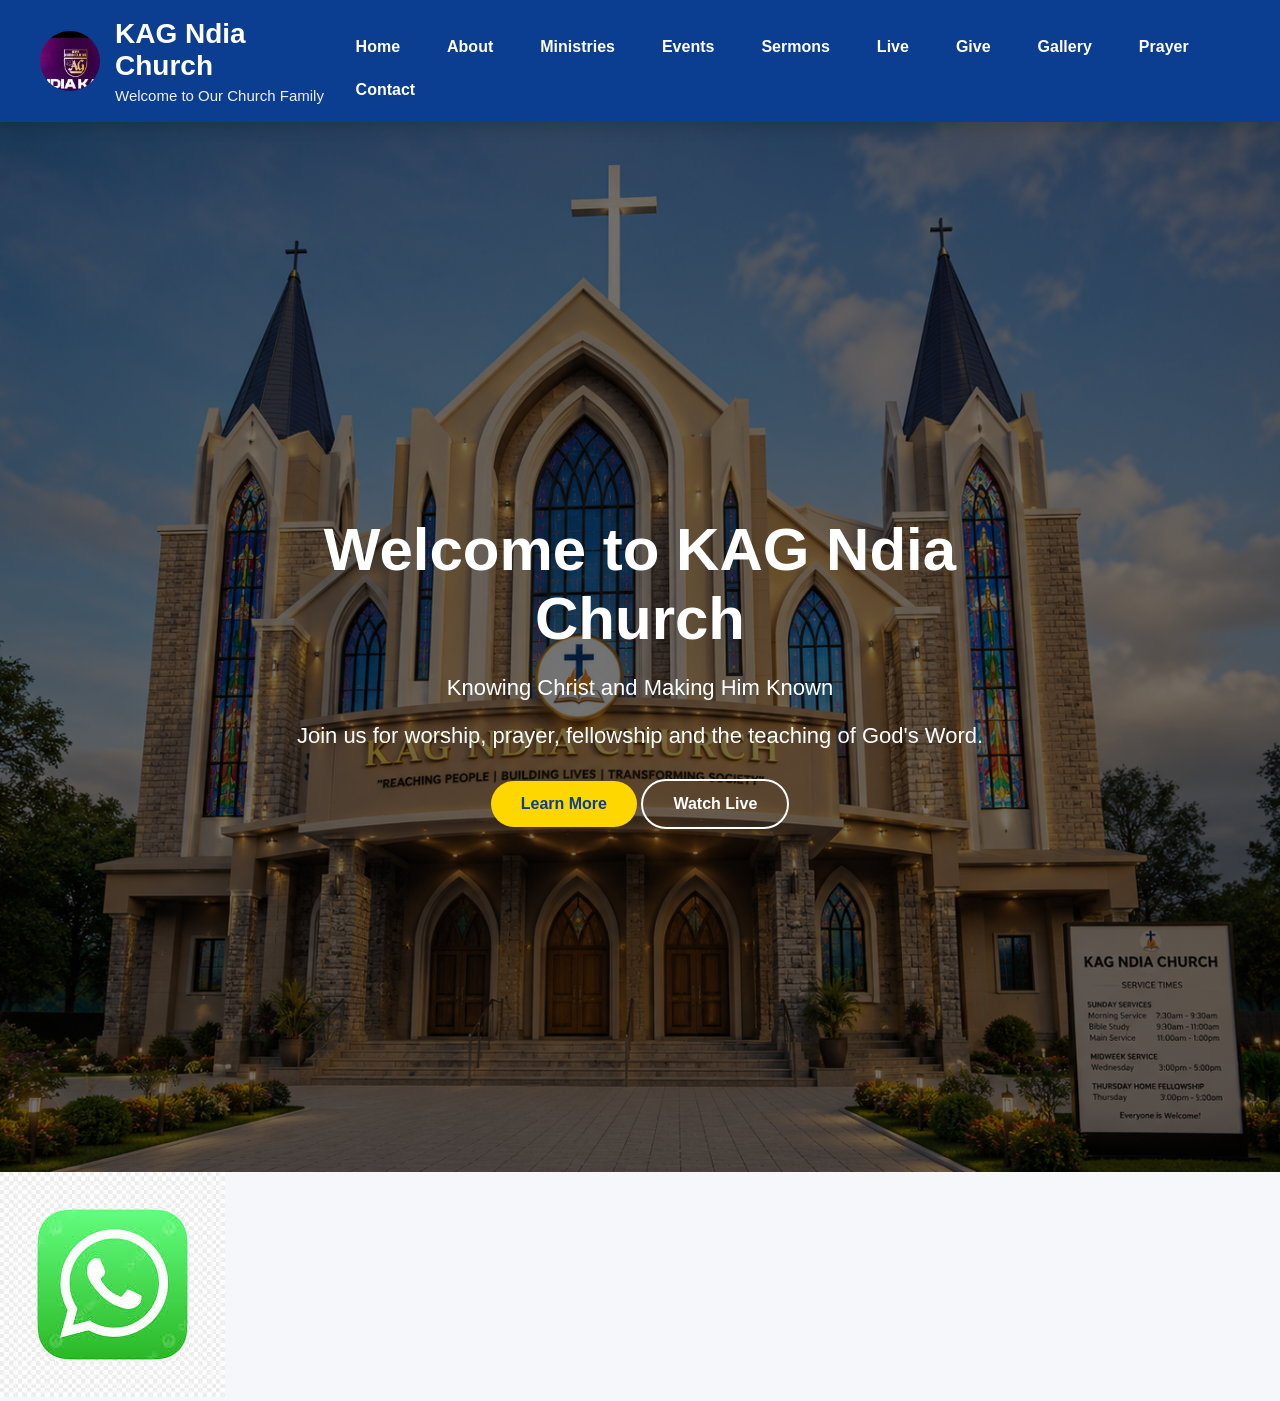
<file: index.html>
<!DOCTYPE html>
<html lang="en">

<head>
    <meta charset="UTF-8">
    <meta name="viewport" content="width=device-width, initial-scale=1.0">
    <title>KAG Ndia Church</title>

    <link rel="stylesheet" href="style.css">
</head>

<body>

<header>
    <div class="logo">
        <img src="logo.png" alt="KAG Ndia Church Logo">
        <div>
            <h1>KAG Ndia Church</h1>
            <p>Welcome to Our Church Family</p>
        </div>
    </div>
<button class="menu-toggle" onclick="toggleMenu()">☰</button>
  <nav id="navbar">
    <a href="index.html">Home</a>
    <a href="about.html">About</a>
    <a href="ministries.html">Ministries</a>
    <a href="events.html">Events</a>
    <a href="sermons.html">Sermons</a>
    <a href="live.html">Live</a>
    <a href="give.html">Give</a>
    <a href="gallery.html">Gallery</a>
    <a href="prayer.html">Prayer</a>
    <a href="contact.html">Contact</a>
</nav> 
</header>
    
    <section class="hero">
    <div class="hero-content">
        <h1>Welcome to KAG Ndia Church</h1>

        <p>
            Knowing Christ and Making Him Known
        </p>

        <p>
            Join us for worship, prayer, fellowship and the teaching of God's Word.
        </p>

        <div class="hero-buttons">
            <a href="about.html" class="btn">Learn More</a>

            <a href="live.html" class="btn btn-outline">Watch Live</a>
        </div><script src="script.js"></script>

    </div>
</section>
<a href="https://wa.me/254702763221" class="whatsapp-float" target="_blank">
    <img src="whatsapp.png" alt="WhatsApp">
</a>
</body>
<html>
</file>
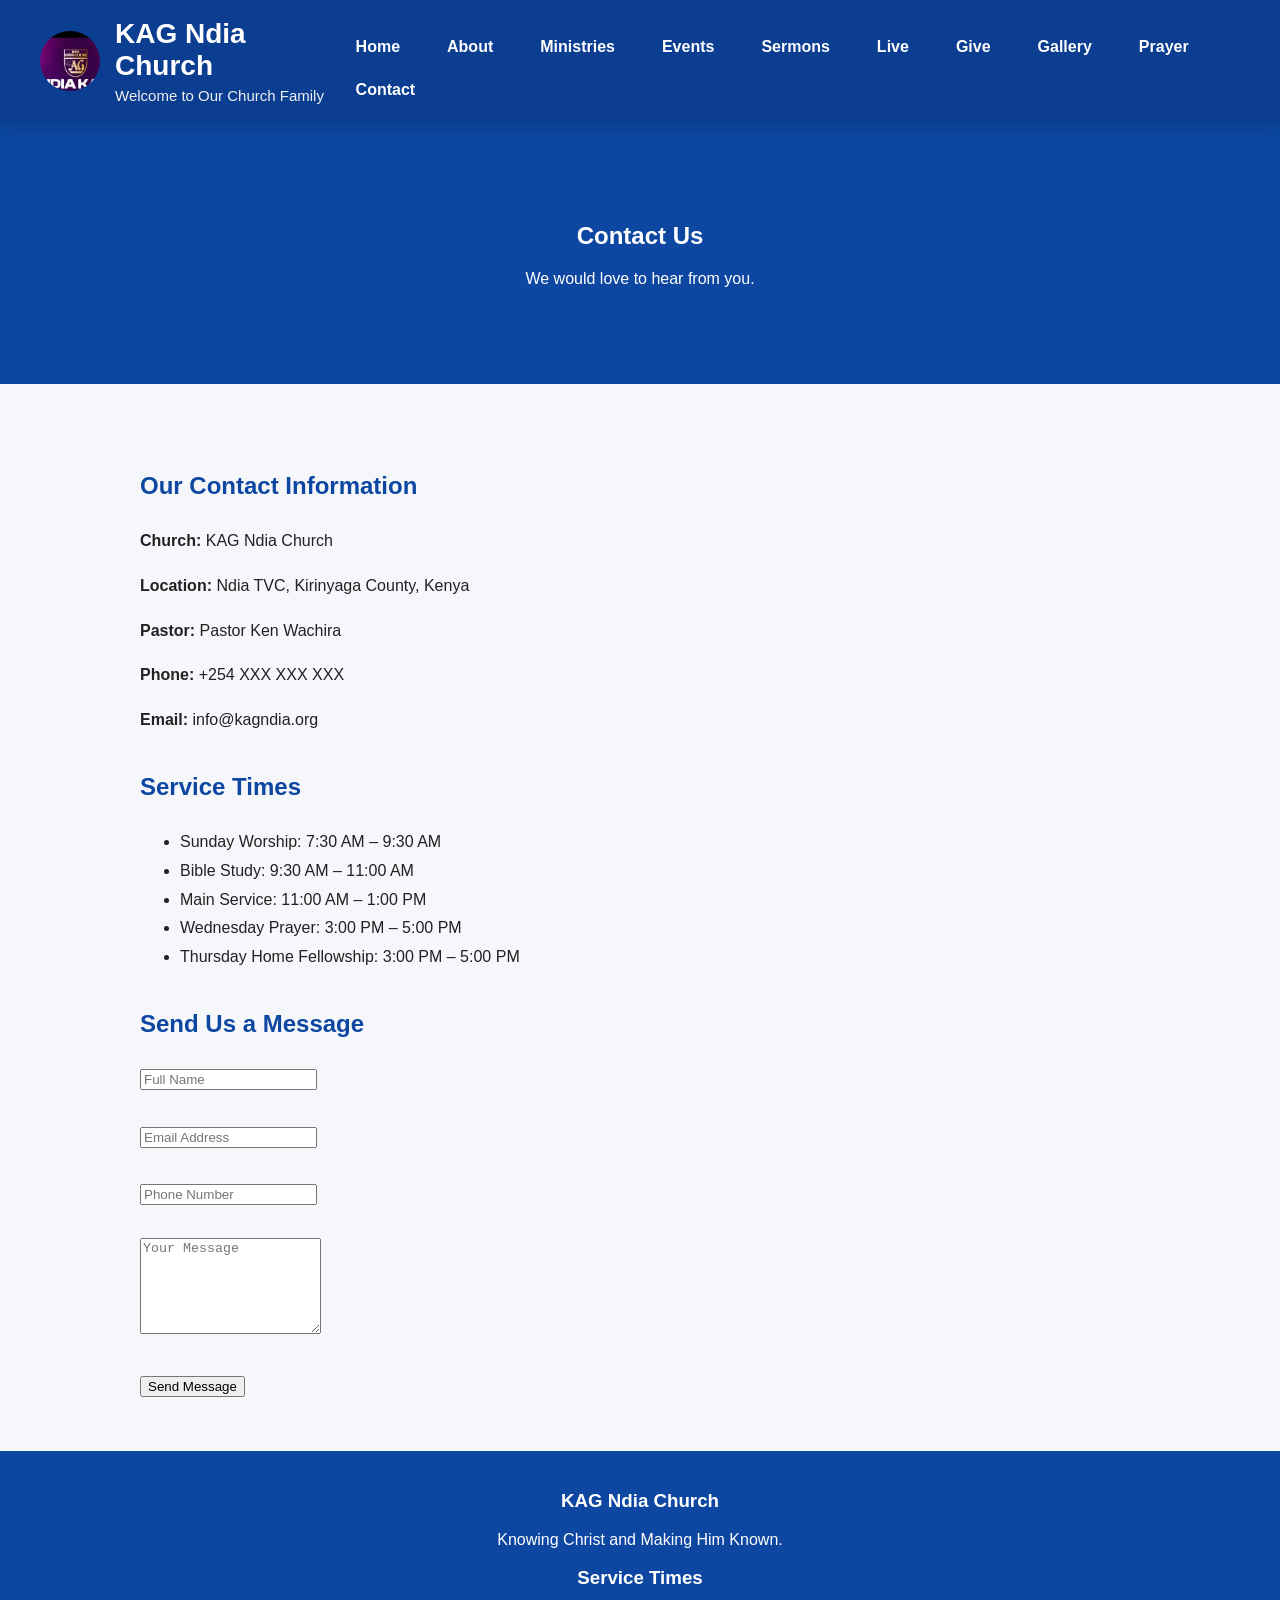
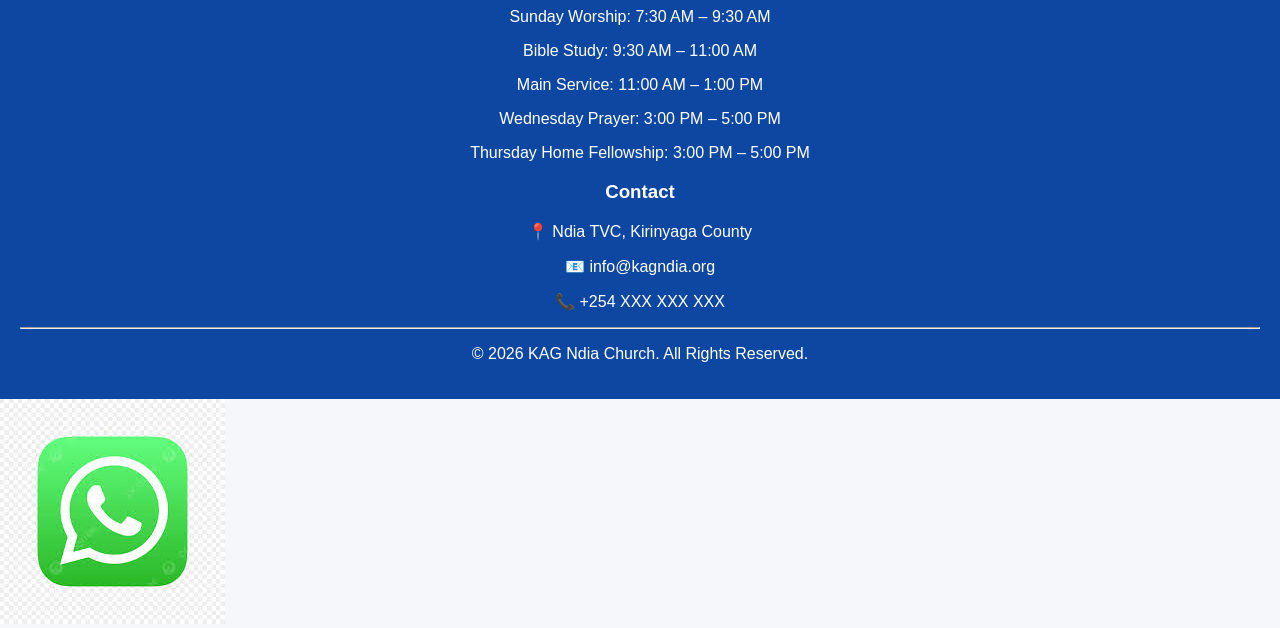
<file: contact.html>
<!DOCTYPE html>
<html lang="en">
<head>
    <meta charset="UTF-8">
    <meta name="viewport" content="width=device-width, initial-scale=1.0">
    <title>Contact Us - KAG Ndia Church</title>
    <link rel="stylesheet" href="style.css">
</head>
<body>

<header>
    <div class="logo">
        <img src="logo.png" alt="KAG Ndia Church Logo">
        <div>
            <h1>KAG Ndia Church</h1>
            <p>Welcome to Our Church Family</p>
        </div>
    </div>
<button class="menu-toggle" onclick="toggleMenu()">☰</button>
    <nav id="navbar">
        <a href="index.html">Home</a>
        <a href="about.html">About</a>
        <a href="ministries.html">Ministries</a>
        <a href="events.html">Events</a>
        <a href="sermons.html">Sermons</a>
        <a href="live.html">Live</a>
        <a href="give.html">Give</a>
        <a href="gallery.html">Gallery</a>
        <a href="prayer.html">Prayer</a>
        <a href="contact.html">Contact</a>
    </nav>
</header>

<section class="page-banner">
    <h2>Contact Us</h2>
    <p>We would love to hear from you.</p>
</section>

<section class="content">

    <h2>Our Contact Information</h2>

    <p><strong>Church:</strong> KAG Ndia Church</p>
    <p><strong>Location:</strong> Ndia TVC, Kirinyaga County, Kenya</p>
    <p><strong>Pastor:</strong> Pastor Ken Wachira</p>

    <p><strong>Phone:</strong> +254 XXX XXX XXX</p>

    <p><strong>Email:</strong> info@kagndia.org</p>

    <h2>Service Times</h2>

    <ul>
        <li>Sunday Worship: 7:30 AM – 9:30 AM</li>
        <li>Bible Study: 9:30 AM – 11:00 AM</li>
        <li>Main Service: 11:00 AM – 1:00 PM</li>
        <li>Wednesday Prayer: 3:00 PM – 5:00 PM</li>
        <li>Thursday Home Fellowship: 3:00 PM – 5:00 PM</li>
    </ul>

    <h2>Send Us a Message</h2>

    <form>
        <input type="text" placeholder="Full Name" required><br><br>

        <input type="email" placeholder="Email Address" required><br><br>

        <input type="tel" placeholder="Phone Number"><br><br>

        <textarea rows="6" placeholder="Your Message" required></textarea><br><br>

        <button type="submit">Send Message</button>
    </form>

</section>
<footer>
    <div class="footer-container">

        <div class="footer-section">
            <h3>KAG Ndia Church</h3>
            <p>Knowing Christ and Making Him Known.</p>
        </div>

        <div class="footer-section">
            <h3>Service Times</h3>
            <p>Sunday Worship: 7:30 AM – 9:30 AM</p>
            <p>Bible Study: 9:30 AM – 11:00 AM</p>
            <p>Main Service: 11:00 AM – 1:00 PM</p>
            <p>Wednesday Prayer: 3:00 PM – 5:00 PM</p>
            <p>Thursday Home Fellowship: 3:00 PM – 5:00 PM</p>
        </div>

        <div class="footer-section">
            <h3>Contact</h3>
            <p>📍 Ndia TVC, Kirinyaga County</p>
            <p>📧 info@kagndia.org</p>
            <p>📞 +254 XXX XXX XXX</p>
        </div>

    </div>

    <hr>

    <p class="copyright">
        © 2026 KAG Ndia Church. All Rights Reserved.
    </p>
</footer>
<script src="script.js"></script>

</body>
<a href="https://wa.me/254702763221" class="whatsapp-float" target="_blank">
    <img src="whatsapp.png" alt="WhatsApp">
</a>
</html>
</file>
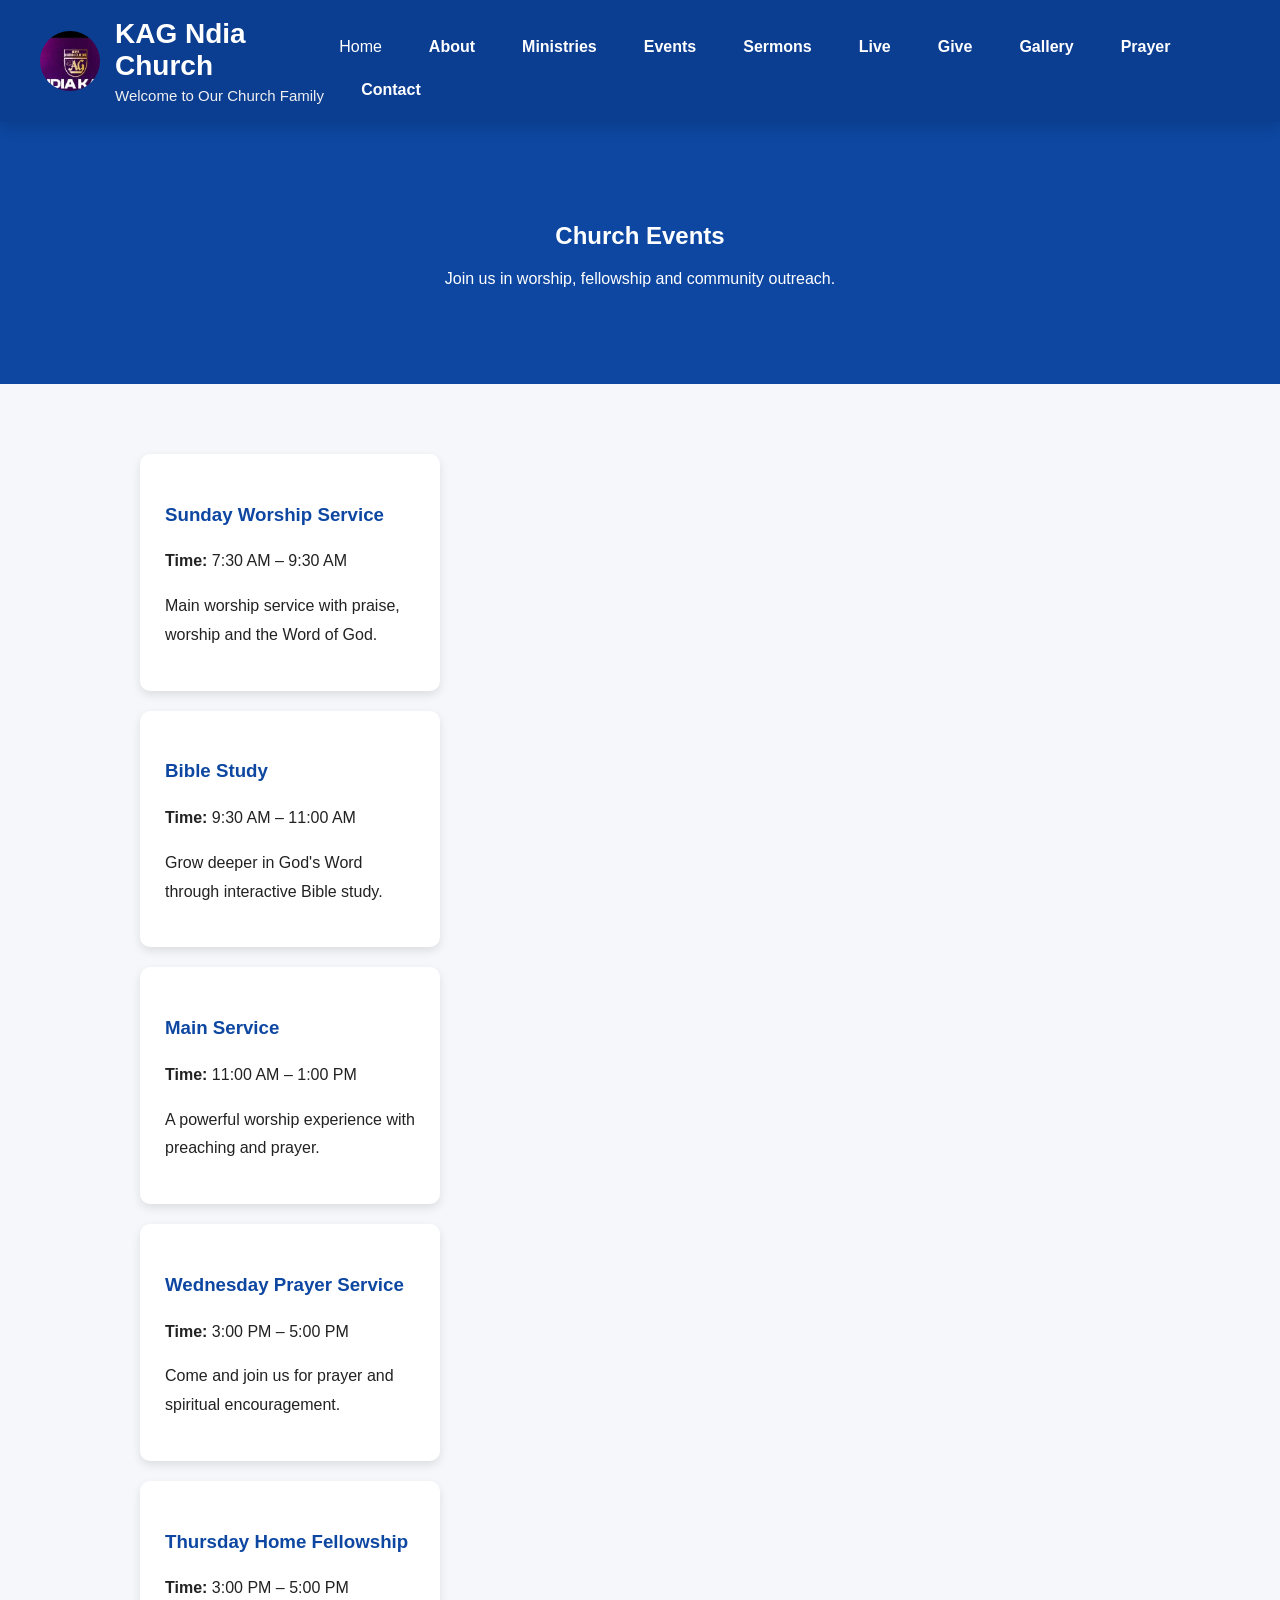
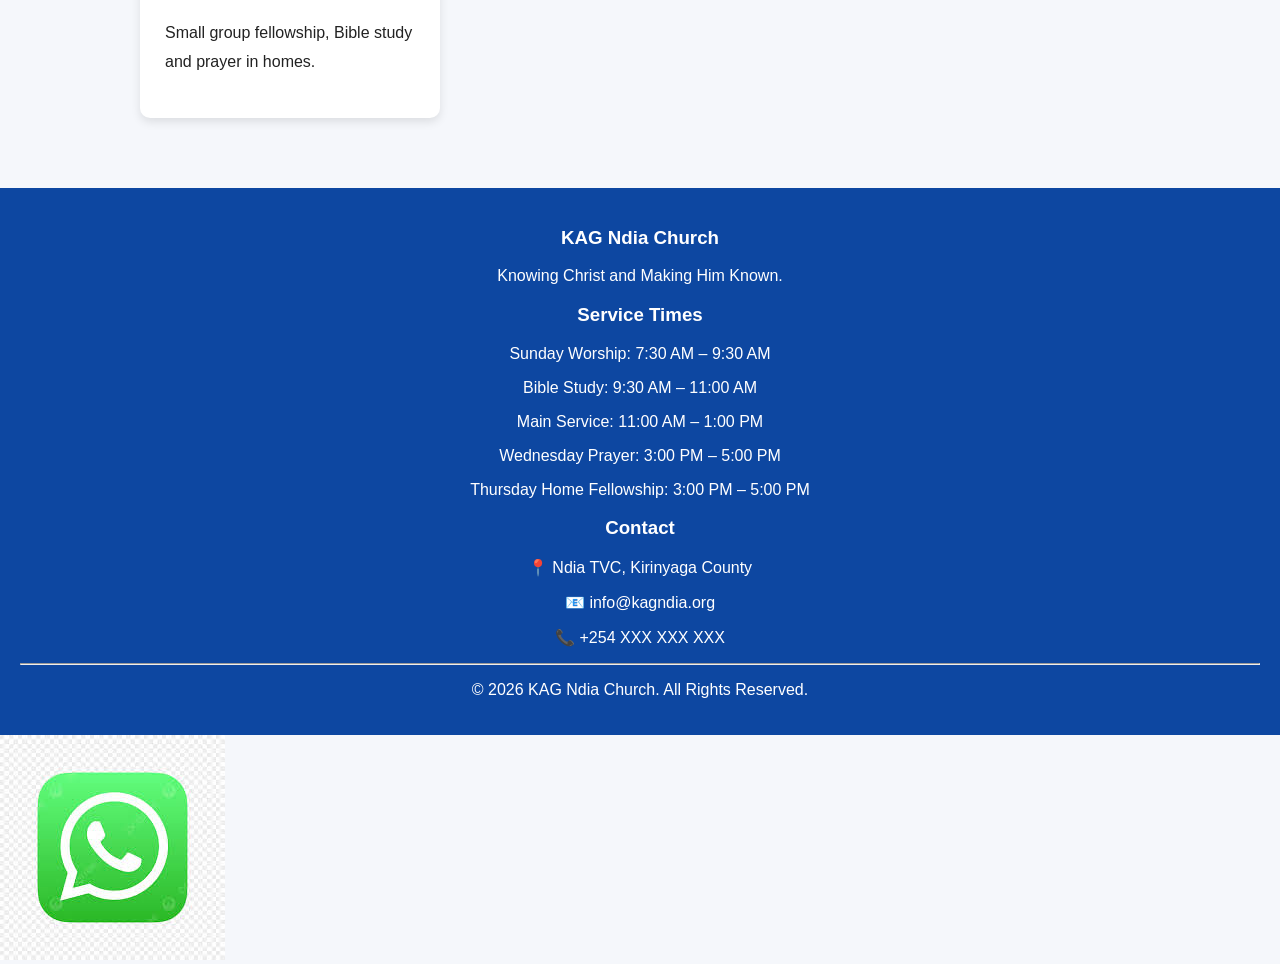
<file: events.html>
<!DOCTYPE html>
<html lang="en">
<head>
    <meta charset="UTF-8">
    <meta name="viewport" content="width=device-width, initial-scale=1.0">
    <title>Events - KAG Ndia Church</title>
    <link rel="stylesheet" href="style.css">
</head>
<body>

<header>
    <div class="logo">
        <img src="logo.png" alt="KAG Ndia Church Logo">
        <div>
            <h1>KAG Ndia Church</h1>
            <p>Welcome to Our Church Family</p>
        </div>
    </div>
<button class="menu-toggle" onclick="toggleMenu()">☰</button>
    <nav id="navbar"
        <a href="index.html">Home</a>
        <a href="about.html">About</a>
        <a href="ministries.html">Ministries</a>
        <a href="events.html">Events</a>
        <a href="sermons.html">Sermons</a>
        <a href="live.html">Live</a>
        <a href="give.html">Give</a>
        <a href="gallery.html">Gallery</a>
        <a href="prayer.html">Prayer</a>
        <a href="contact.html">Contact</a>
    </nav>
</header>

<section class="page-banner">
    <h2>Church Events</h2>
    <p>Join us in worship, fellowship and community outreach.</p>
</section>

<section class="content">

    <div class="card">
        <h3>Sunday Worship Service</h3>
        <p><strong>Time:</strong> 7:30 AM – 9:30 AM</p>
        <p>Main worship service with praise, worship and the Word of God.</p>
    </div>

    <div class="card">
        <h3>Bible Study</h3>
        <p><strong>Time:</strong> 9:30 AM – 11:00 AM</p>
        <p>Grow deeper in God's Word through interactive Bible study.</p>
    </div>

    <div class="card">
        <h3>Main Service</h3>
        <p><strong>Time:</strong> 11:00 AM – 1:00 PM</p>
        <p>A powerful worship experience with preaching and prayer.</p>
    </div>

    <div class="card">
        <h3>Wednesday Prayer Service</h3>
        <p><strong>Time:</strong> 3:00 PM – 5:00 PM</p>
        <p>Come and join us for prayer and spiritual encouragement.</p>
    </div>

    <div class="card">
        <h3>Thursday Home Fellowship</h3>
        <p><strong>Time:</strong> 3:00 PM – 5:00 PM</p>
        <p>Small group fellowship, Bible study and prayer in homes.</p>
    </div>

</section>
<footer>
    <div class="footer-container">

        <div class="footer-section">
            <h3>KAG Ndia Church</h3>
            <p>Knowing Christ and Making Him Known.</p>
        </div>

        <div class="footer-section">
            <h3>Service Times</h3>
            <p>Sunday Worship: 7:30 AM – 9:30 AM</p>
            <p>Bible Study: 9:30 AM – 11:00 AM</p>
            <p>Main Service: 11:00 AM – 1:00 PM</p>
            <p>Wednesday Prayer: 3:00 PM – 5:00 PM</p>
            <p>Thursday Home Fellowship: 3:00 PM – 5:00 PM</p>
        </div>

        <div class="footer-section">
            <h3>Contact</h3>
            <p>📍 Ndia TVC, Kirinyaga County</p>
            <p>📧 info@kagndia.org</p>
            <p>📞 +254 XXX XXX XXX</p>
        </div>

    </div>

    <hr>

    <p class="copyright">
        © 2026 KAG Ndia Church. All Rights Reserved.
    </p>
</footer>
<script src="script.js"></script>

</body>
<a href="https://wa.me/2547o2763221" class="whatsapp-float" target="_blank">
    <img src="whatsapp.png" alt="WhatsApp">
</a>

</html>
</file>
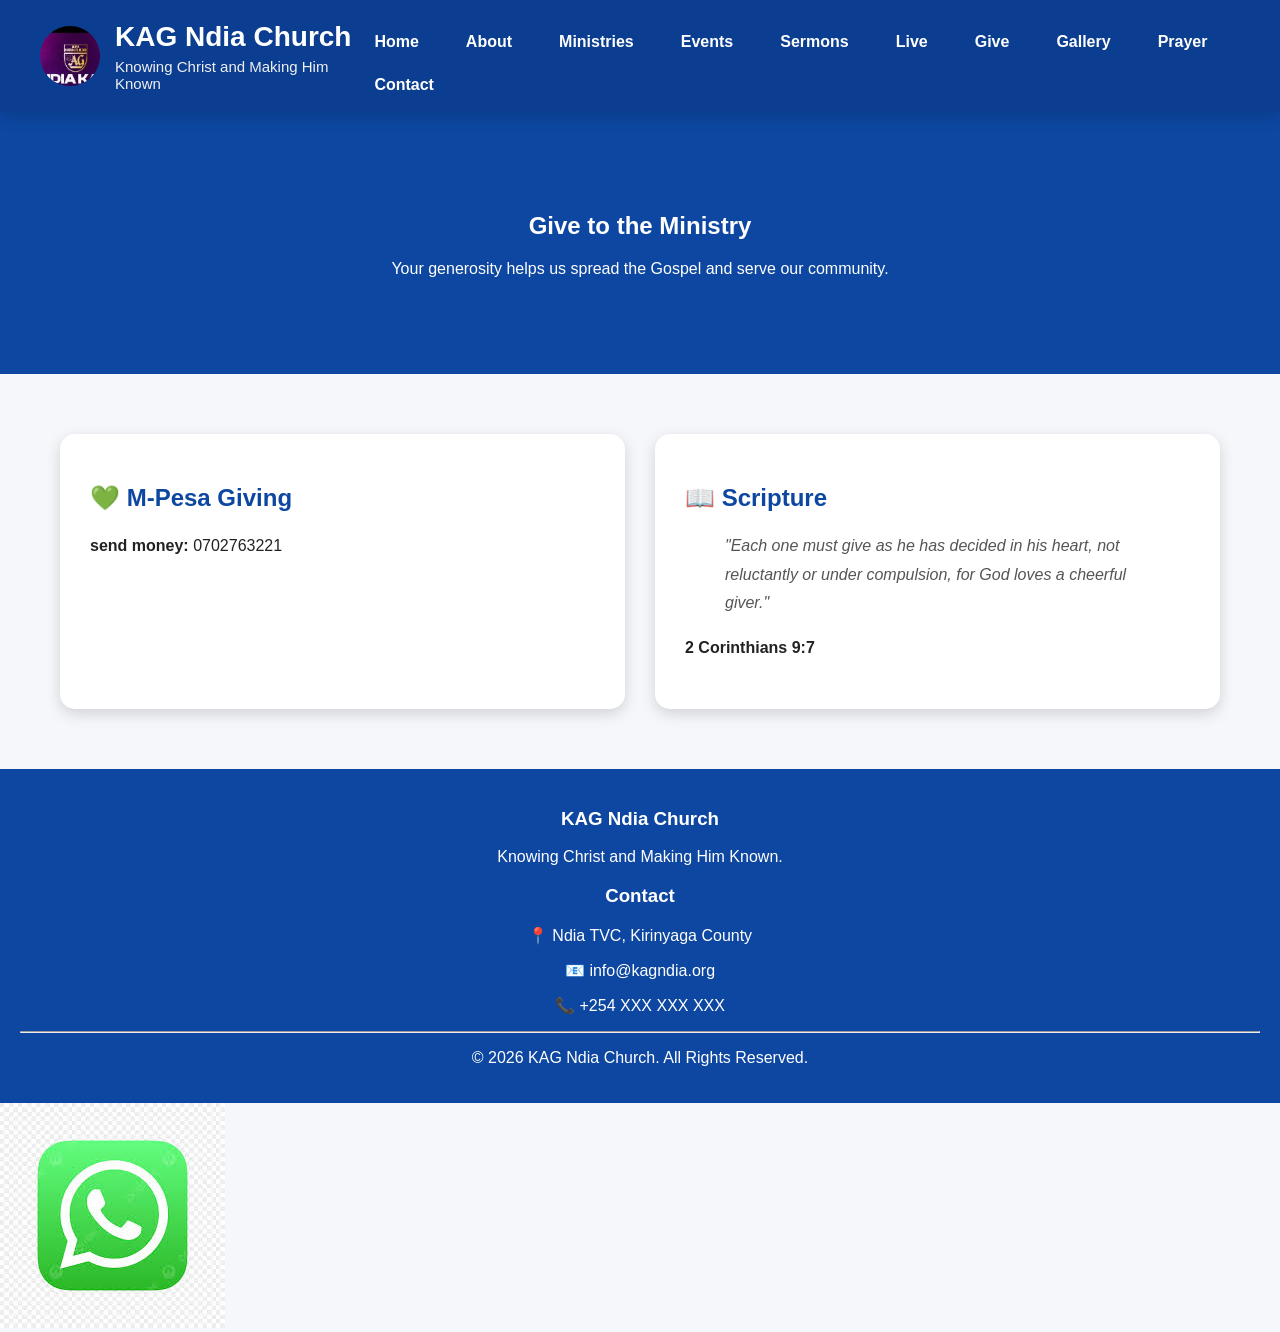
<file: give.html>
<!DOCTYPE html>
<html lang="en">
<head>
    <meta charset="UTF-8">
    <meta name="viewport" content="width=device-width, initial-scale=1.0">
    <title>Give - KAG Ndia Church</title>
    <link rel="stylesheet" href="style.css">
</head>
<body>

<header>
    <div class="logo">
        <img src="logo.png" alt="KAG Ndia Church Logo">
        <div>
            <h1>KAG Ndia Church</h1>
            <p>Knowing Christ and Making Him Known</p>
        </div>
    </div>
<button class="menu-toggle" onclick="toggleMenu()">☰</button>
    <nav id="navbar">
        <a href="index.html">Home</a>
        <a href="about.html">About</a>
        <a href="ministries.html">Ministries</a>
        <a href="events.html">Events</a>
        <a href="sermons.html">Sermons</a>
        <a href="live.html">Live</a>
        <a href="give.html">Give</a>
        <a href="gallery.html">Gallery</a>
        <a href="prayer.html">Prayer</a>
        <a href="contact.html">Contact</a>
    </nav>
</header>

<section class="page-banner">
    <h2>Give to the Ministry</h2>
    <p>Your generosity helps us spread the Gospel and serve our community.</p>
</section>

<section class="giving-section">

    <div class="giving-card">
        <h2>💚 M-Pesa Giving</h2>

        <p><strong>send money:</strong> 0702763221</p>

    </div>


    <div class="giving-card">
        <h2>📖 Scripture</h2>

        <blockquote>
            "Each one must give as he has decided in his heart,
            not reluctantly or under compulsion,
            for God loves a cheerful giver."
        </blockquote>

        <p><strong>2 Corinthians 9:7</strong></p>
    </div>

</section>

<footer>
    <div class="footer-container">

        <div class="footer-section">
            <h3>KAG Ndia Church</h3>
            <p>Knowing Christ and Making Him Known.</p>
        </div>

        <div class="footer-section">
            <h3>Contact</h3>
            <p>📍 Ndia TVC, Kirinyaga County</p>
            <p>📧 info@kagndia.org</p>
            <p>📞 +254 XXX XXX XXX</p>
        </div>

    </div>

    <hr>

    <p class="copyright">
        © 2026 KAG Ndia Church. All Rights Reserved.
    </p>
</footer>

<script src="script.js"></script>

</body>
<a href="https://wa.me/254702762321" class="whatsapp-float" target="_blank">
    <img src="whatsapp.png" alt="WhatsApp">
</a>
</html>
</file>
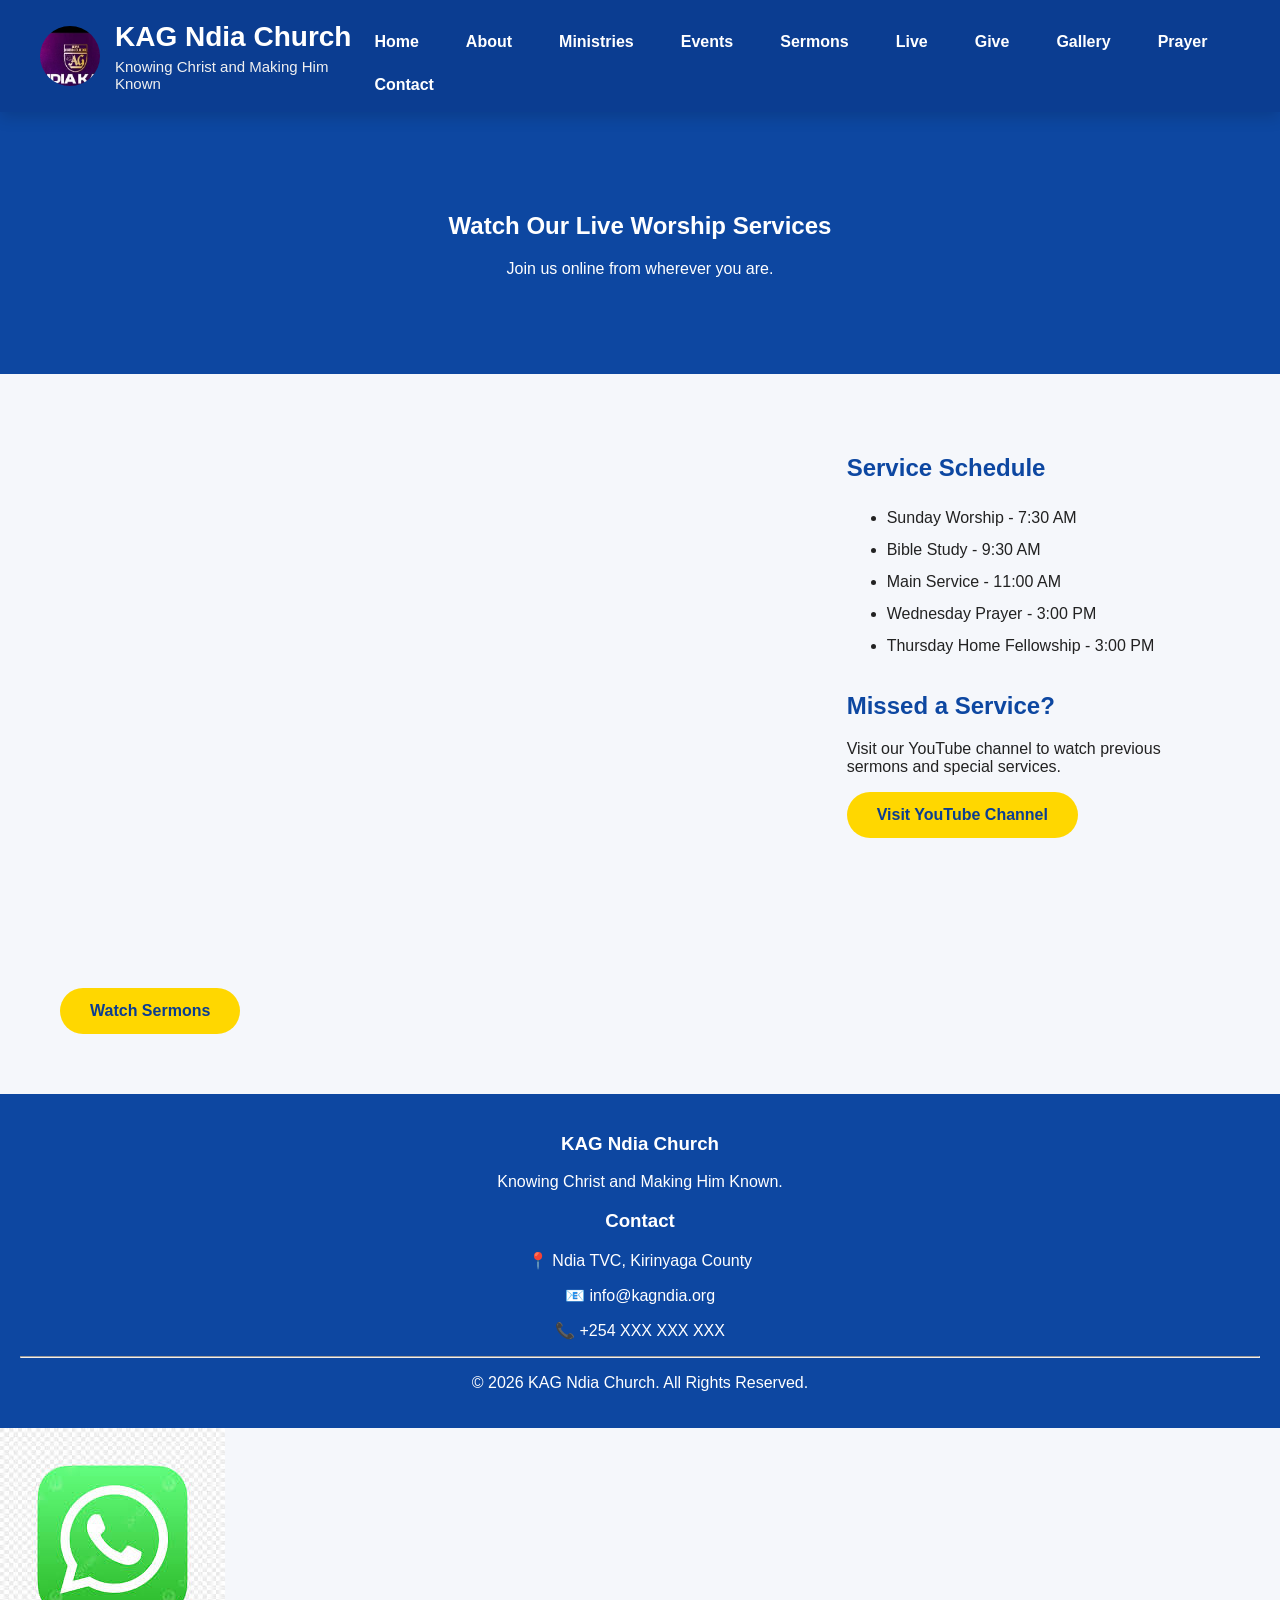
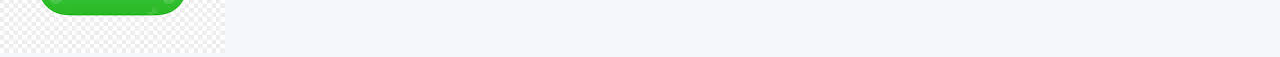
<file: live.html>
<!DOCTYPE html>
<html lang="en">
<head>
    <meta charset="UTF-8">
    <meta name="viewport" content="width=device-width, initial-scale=1.0">
    <title>Live Worship - KAG Ndia Church</title>
    <link rel="stylesheet" href="style.css">
</head>
<body>

<header>
    <div class="logo">
        <img src="logo.png" alt="KAG Ndia Church Logo">
        <div>
            <h1>KAG Ndia Church</h1>
            <p>Knowing Christ and Making Him Known</p>
        </div>
    </div>
<button class="menu-toggle" onclick="toggleMenu()">☰</button>
    <nav id="navbar">
        <a href="index.html">Home</a>
        <a href="about.html">About</a>
        <a href="ministries.html">Ministries</a>
        <a href="events.html">Events</a>
        <a href="sermons.html">Sermons</a>
        <a href="live.html">Live</a>
        <a href="give.html">Give</a>
        <a href="gallery.html">Gallery</a>
        <a href="prayer.html">Prayer</a>
        <a href="contact.html">Contact</a>
    </nav>
</header>

<section class="page-banner">
    <h2>Watch Our Live Worship Services</h2>
    <p>Join us online from wherever you are.</p>
</section>

<section class="live-section">

    <div class="live-video">

        <iframe
            width="100%"
            height="550"
            src="https://www.youtube.com/embed/live_stream?channel= @revivalist emassy "
            title="Live Worship"
            frameborder="0"
            allowfullscreen>
        </iframe>
<a href="https://www.youtube.com/@RevivalistEmbassy" class="btn" target="_blank">
    Watch Sermons
</a>
    </div>

    <div class="live-info">

        <h2>Service Schedule</h2>

        <ul>
            <li>Sunday Worship - 7:30 AM</li>
            <li>Bible Study - 9:30 AM</li>
            <li>Main Service - 11:00 AM</li>
            <li>Wednesday Prayer - 3:00 PM</li>
            <li>Thursday Home Fellowship - 3:00 PM</li>
        </ul>

        <h2>Missed a Service?</h2>

        <p>
            Visit our YouTube channel to watch previous sermons and special services.
        </p>

        <a href="#" class="btn">
            Visit YouTube Channel
        </a>

    </div>

</section>

<footer>
    <div class="footer-container">

        <div class="footer-section">
            <h3>KAG Ndia Church</h3>
            <p>Knowing Christ and Making Him Known.</p>
        </div>

        <div class="footer-section">
            <h3>Contact</h3>
            <p>📍 Ndia TVC, Kirinyaga County</p>
            <p>📧 info@kagndia.org</p>
            <p>📞 +254 XXX XXX XXX</p>
        </div>

    </div>

    <hr>

    <p class="copyright">
        © 2026 KAG Ndia Church. All Rights Reserved.
    </p>

</footer>

<script src="script.js"></script>

</body>
<a href="https://wa.me/254702763221" class="whatsapp-float" target="_blank">
    <img src="whatsapp.png" alt="WhatsApp">
</a>
</html>
</file>
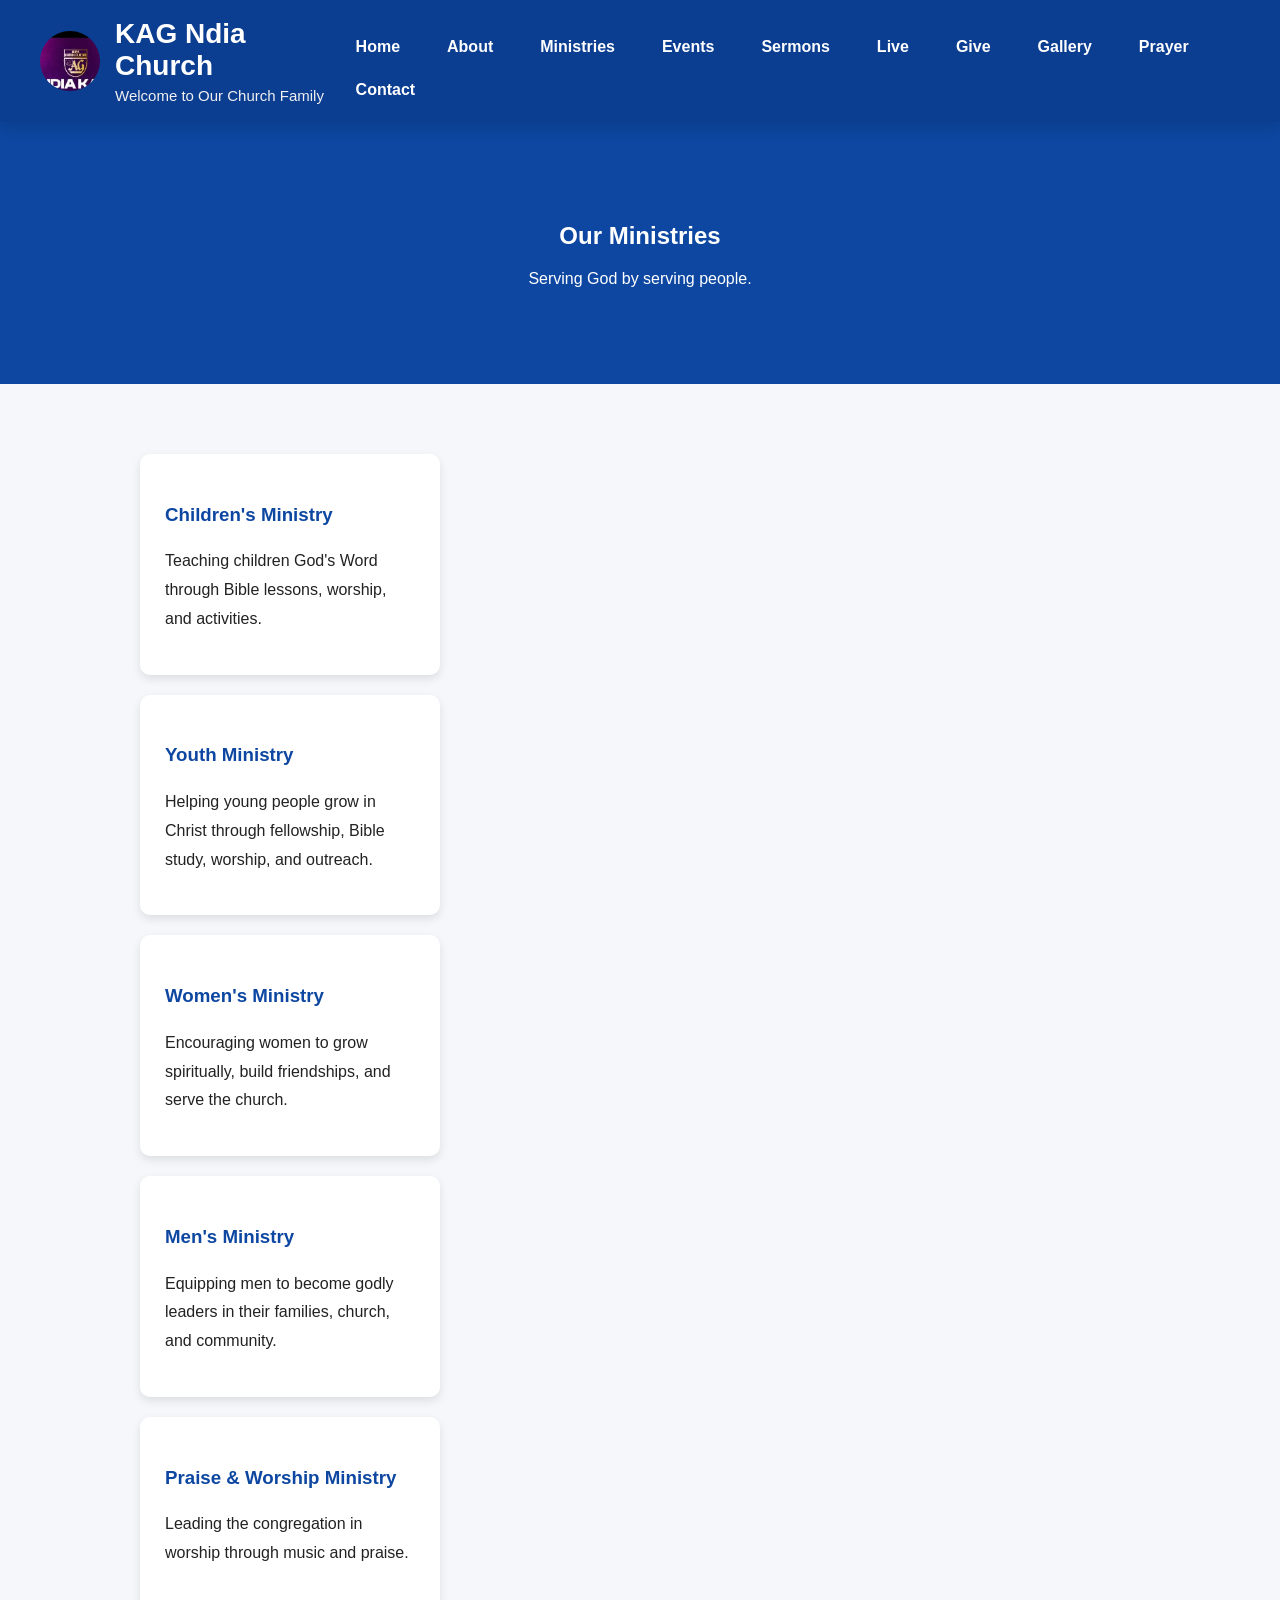
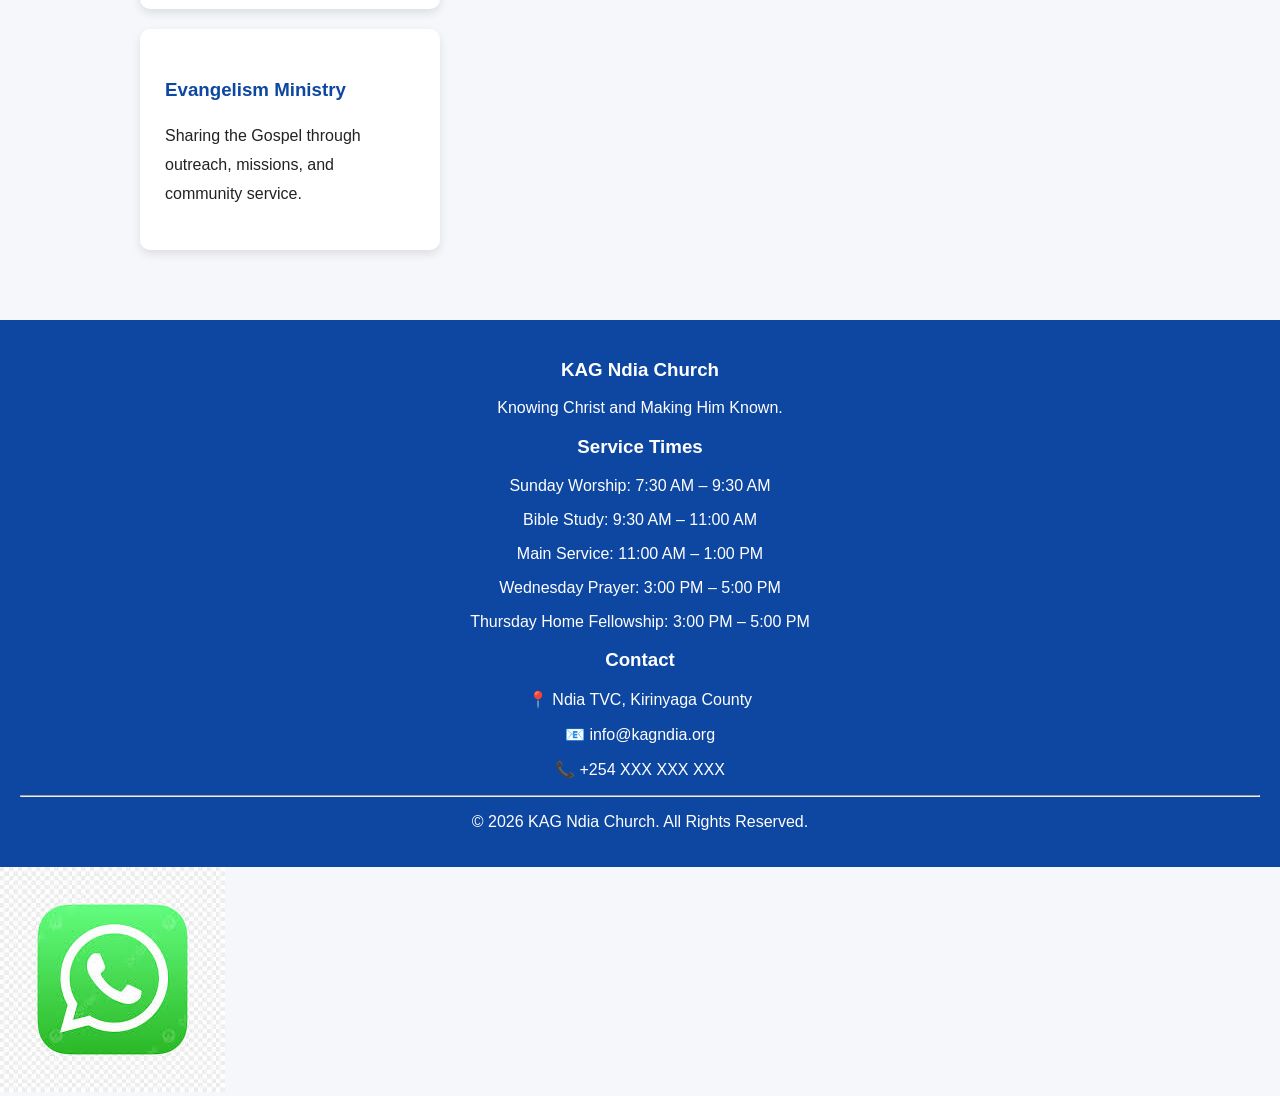
<file: ministries.html>
<!DOCTYPE html>
<html lang="en">
<head>
    <meta charset="UTF-8">
    <meta name="viewport" content="width=device-width, initial-scale=1.0">
    <title>Ministries - KAG Ndia Church</title>
    <link rel="stylesheet" href="style.css">
</head>
<body>

<header>
    <div class="logo">
        <img src="logo.png" alt="KAG Ndia Church Logo">
        <div>
            <h1>KAG Ndia Church</h1>
            <p>Welcome to Our Church Family</p>
        </div>
    </div>
<button class="menu-toggle" onclick="toggleMenu()">☰</button>
    <nav id="navbar">
        <a href="index.html">Home</a>
        <a href="about.html">About</a>
        <a href="ministries.html">Ministries</a>
        <a href="events.html">Events</a>
        <a href="sermons.html">Sermons</a>
        <a href="live.html">Live</a>
        <a href="give.html">Give</a>
        <a href="gallery.html">Gallery</a>
        <a href="prayer.html">Prayer</a>
        <a href="contact.html">Contact</a>
    </nav>
</header>

<section class="page-banner">
    <h2>Our Ministries</h2>
    <p>Serving God by serving people.</p>
</section>

<section class="content">

    <div class="card">
        <h3>Children's Ministry</h3>
        <p>Teaching children God's Word through Bible lessons, worship, and activities.</p>
    </div>

    <div class="card">
        <h3>Youth Ministry</h3>
        <p>Helping young people grow in Christ through fellowship, Bible study, worship, and outreach.</p>
    </div>

    <div class="card">
        <h3>Women's Ministry</h3>
        <p>Encouraging women to grow spiritually, build friendships, and serve the church.</p>
    </div>

    <div class="card">
        <h3>Men's Ministry</h3>
        <p>Equipping men to become godly leaders in their families, church, and community.</p>
    </div>

    <div class="card">
        <h3>Praise & Worship Ministry</h3>
        <p>Leading the congregation in worship through music and praise.</p>
    </div>

    <div class="card">
        <h3>Evangelism Ministry</h3>
        <p>Sharing the Gospel through outreach, missions, and community service.</p>
    </div>

</section>
<footer>
    <div class="footer-container">

        <div class="footer-section">
            <h3>KAG Ndia Church</h3>
            <p>Knowing Christ and Making Him Known.</p>
        </div>

        <div class="footer-section">
            <h3>Service Times</h3>
            <p>Sunday Worship: 7:30 AM – 9:30 AM</p>
            <p>Bible Study: 9:30 AM – 11:00 AM</p>
            <p>Main Service: 11:00 AM – 1:00 PM</p>
            <p>Wednesday Prayer: 3:00 PM – 5:00 PM</p>
            <p>Thursday Home Fellowship: 3:00 PM – 5:00 PM</p>
        </div>

        <div class="footer-section">
            <h3>Contact</h3>
            <p>📍 Ndia TVC, Kirinyaga County</p>
            <p>📧 info@kagndia.org</p>
            <p>📞 +254 XXX XXX XXX</p>
        </div>

    </div>

    <hr>

    <p class="copyright">
        © 2026 KAG Ndia Church. All Rights Reserved.
    </p>
</footer>
<script src="script.js"></script>

</body>
<a href="https://wa.me/254702763221" class="whatsapp-float" target="_blank">
    <img src="whatsapp.png" alt="WhatsApp">
</a>
</html>
</file>
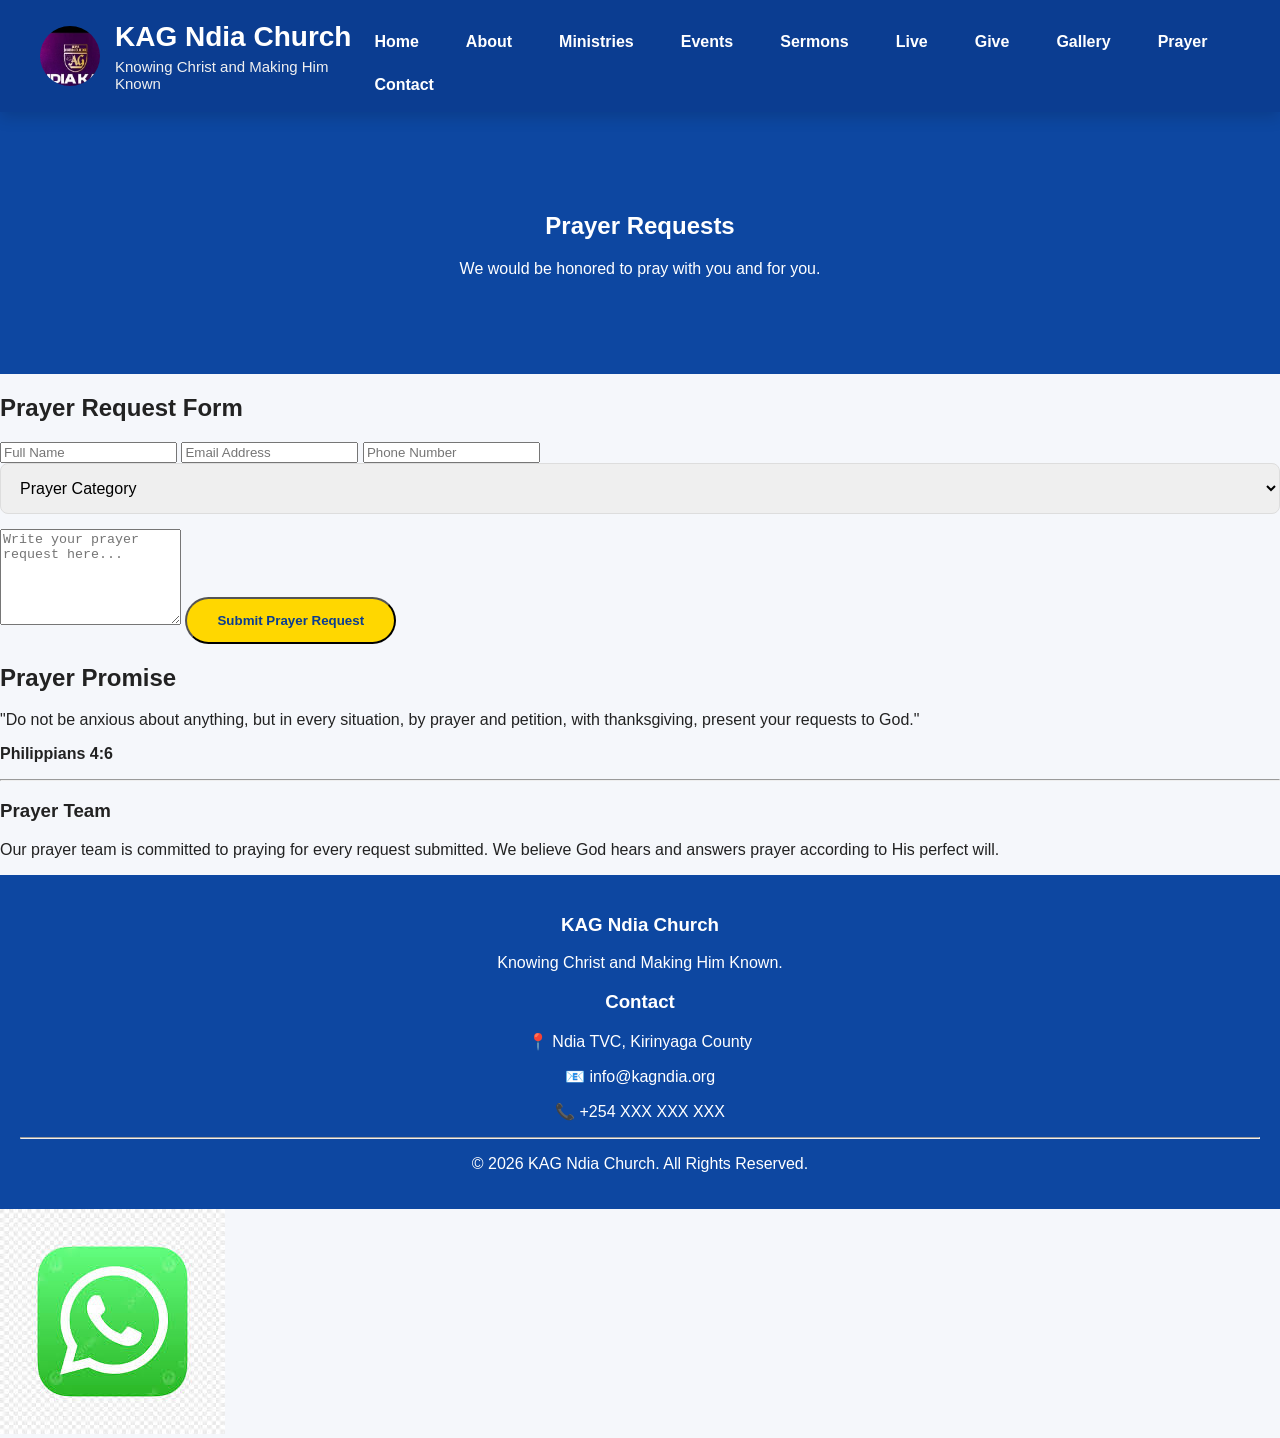
<file: prayer.html>
<!DOCTYPE html>
<html lang="en">
<head>
    <meta charset="UTF-8">
    <meta name="viewport" content="width=device-width, initial-scale=1.0">
    <title>Prayer Request - KAG Ndia Church</title>
    <link rel="stylesheet" href="style.css">
</head>
<body>

<header>
    <div class="logo">
        <img src="logo.png" alt="KAG Ndia Church Logo">
        <div>
            <h1>KAG Ndia Church</h1>
            <p>Knowing Christ and Making Him Known</p>
        </div>
    </div>

    <button class="menu-toggle" onclick="toggleMenu()">☰</button>

    <nav id="navbar">
        <a href="index.html">Home</a>
        <a href="about.html">About</a>
        <a href="ministries.html">Ministries</a>
        <a href="events.html">Events</a>
        <a href="sermons.html">Sermons</a>
        <a href="live.html">Live</a>
        <a href="give.html">Give</a>
        <a href="gallery.html">Gallery</a>
        <a href="prayer.html">Prayer</a>
        <a href="contact.html">Contact</a>
    </nav>
</header>

<section class="page-banner">
    <h2>Prayer Requests</h2>
    <p>We would be honored to pray with you and for you.</p>
</section>

<section class="contact-container">

    <div class="contact-card">
        <h2>Prayer Request Form</h2>

        <form>

            <input type="text" placeholder="Full Name" required>

            <input type="email" placeholder="Email Address">

            <input type="tel" placeholder="Phone Number">

            <select required>
                <option value="">Prayer Category</option>
                <option>Healing</option>
                <option>Family</option>
                <option>Financial Breakthrough</option>
                <option>Thanksgiving</option>
                <option>Salvation</option>
                <option>Other</option>
            </select>

            <textarea rows="6" placeholder="Write your prayer request here..." required></textarea>

            <button type="submit" class="btn">Submit Prayer Request</button>

        </form>
    </div>

    <div class="contact-card">
        <h2>Prayer Promise</h2>

        <p>
            "Do not be anxious about anything, but in every situation,
            by prayer and petition, with thanksgiving,
            present your requests to God."
        </p>

        <p><strong>Philippians 4:6</strong></p>

        <hr>

        <h3>Prayer Team</h3>

        <p>
            Our prayer team is committed to praying for every request submitted.
            We believe God hears and answers prayer according to His perfect will.
        </p>
    </div>

</section>

<footer>
    <div class="footer-container">

        <div class="footer-section">
            <h3>KAG Ndia Church</h3>
            <p>Knowing Christ and Making Him Known.</p>
        </div>

        <div class="footer-section">
            <h3>Contact</h3>
            <p>📍 Ndia TVC, Kirinyaga County</p>
            <p>📧 info@kagndia.org</p>
            <p>📞 +254 XXX XXX XXX</p>
        </div>

    </div>

    <hr>

    <p class="copyright">
        © 2026 KAG Ndia Church. All Rights Reserved.
    </p>
</footer>

<script src="script.js"></script>

</body>
<a href="https://wa.me/254702763221" class="whatsapp-float" target="_blank">
    <img src="whatsapp.png" alt="WhatsApp">
</a>
</html>
</file>
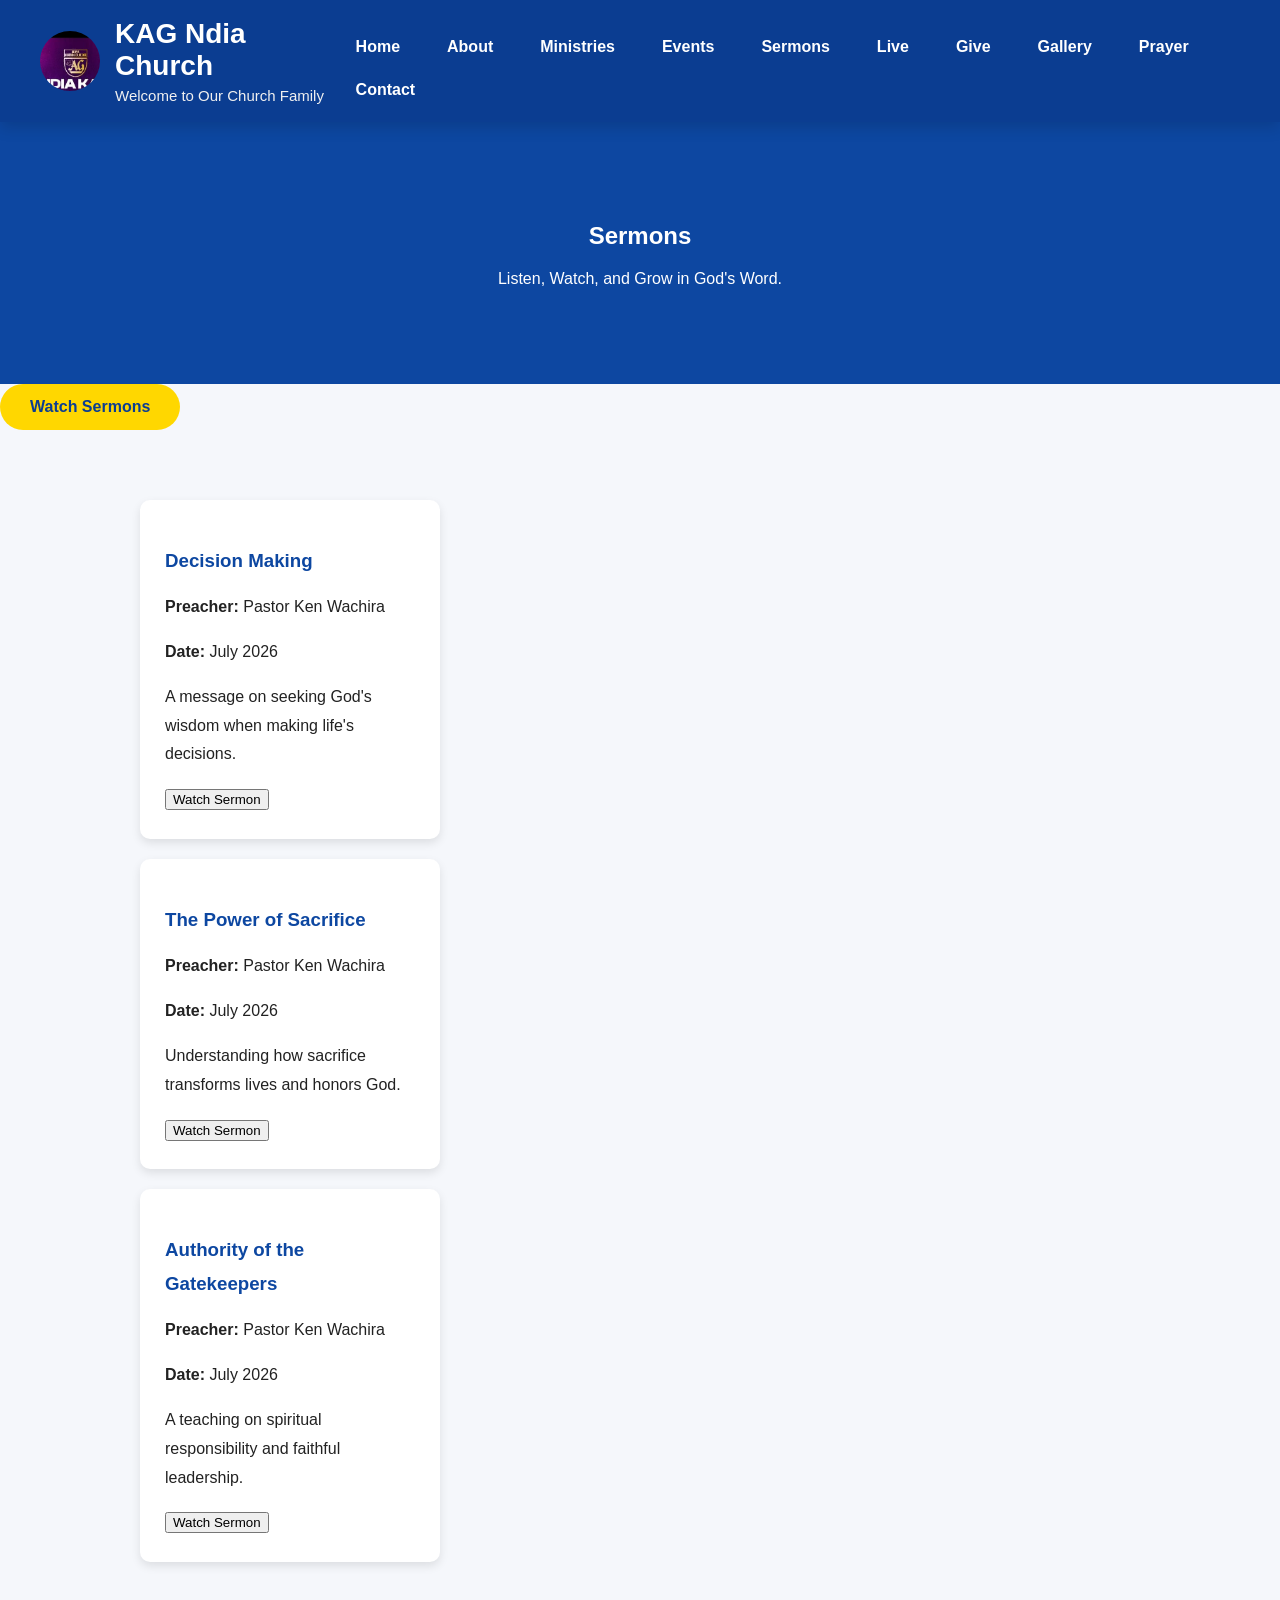
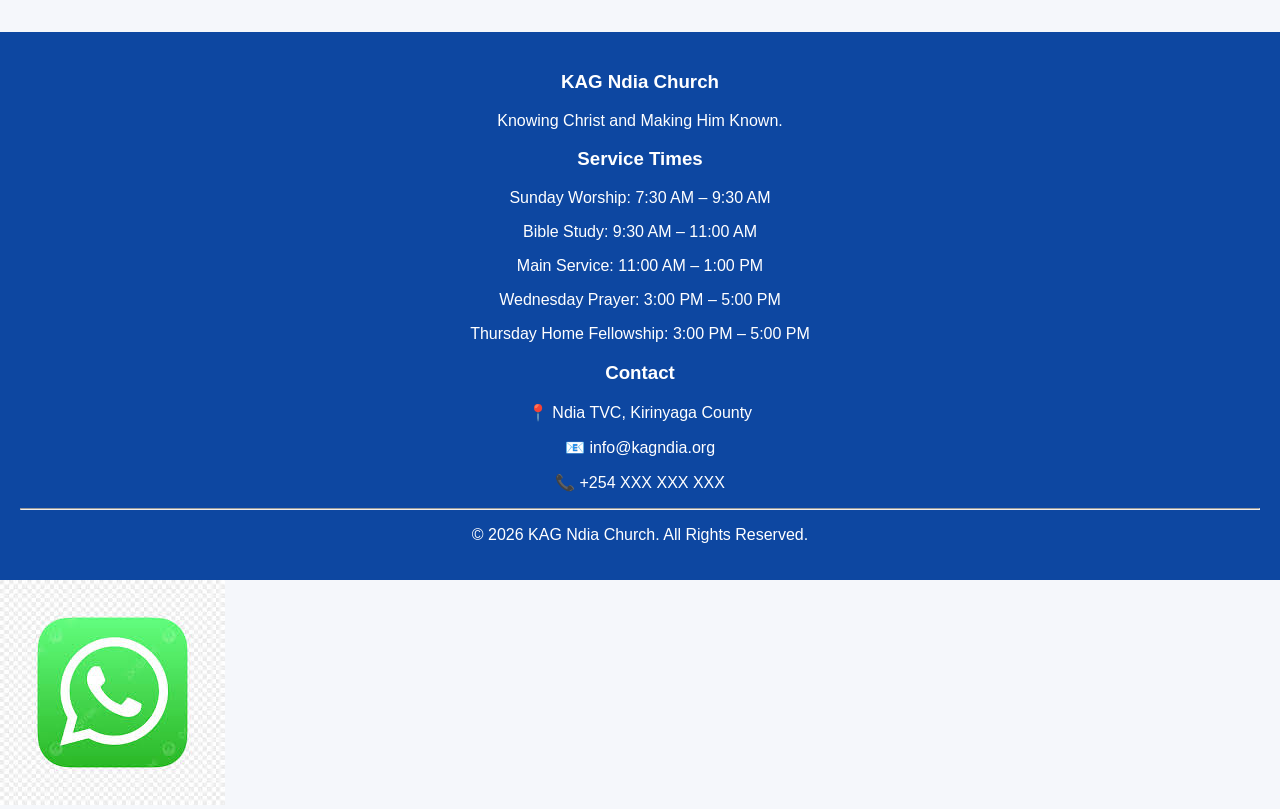
<file: sermons.html>
<!DOCTYPE html>
<html lang="en">
<head>
    <meta charset="UTF-8">
    <meta name="viewport" content="width=device-width, initial-scale=1.0">
    <title>Sermons - KAG Ndia Church</title>
    <link rel="stylesheet" href="style.css">
</head>
<body>

<header>
    <div class="logo">
        <img src="logo.png" alt="KAG Ndia Church Logo">
        <div>
            <h1>KAG Ndia Church</h1>
            <p>Welcome to Our Church Family</p>
        </div>
    </div>
<button class="menu-toggle" onclick="toggleMenu()">☰</button>
   <nav id="navbar">
        <a href="index.html">Home</a>
        <a href="about.html">About</a>
        <a href="ministries.html">Ministries</a>
        <a href="events.html">Events</a>
        <a href="sermons.html">Sermons</a>
        <a href="live.html">Live</a>
        <a href="give.html">Give</a>
        <a href="gallery.html">Gallery</a>
        <a href="prayer.html">Prayer</a>
        <a href="contact.html">Contact</a>
    </nav>
</header>

<section class="page-banner">
    <h2>Sermons</h2>
    <p>Listen, Watch, and Grow in God's Word.</p>
</section>
<a href="https://www.youtube.com/@RevivalistEmbassy" class="btn" target="_blank">
    Watch Sermons
</a>
<section class="content">

    <div class="card">
        <h3>Decision Making</h3>
        <p><strong>Preacher:</strong> Pastor Ken Wachira</p>
        <p><strong>Date:</strong> July 2026</p>
        <p>A message on seeking God's wisdom when making life's decisions.</p>
        <button>Watch Sermon</button>
    </div>

    <div class="card">
        <h3>The Power of Sacrifice</h3>
        <p><strong>Preacher:</strong> Pastor Ken Wachira</p>
        <p><strong>Date:</strong> July 2026</p>
        <p>Understanding how sacrifice transforms lives and honors God.</p>
        <button>Watch Sermon</button>
    </div>

    <div class="card">
        <h3>Authority of the Gatekeepers</h3>
        <p><strong>Preacher:</strong> Pastor Ken Wachira</p>
        <p><strong>Date:</strong> July 2026</p>
        <p>A teaching on spiritual responsibility and faithful leadership.</p>
        <button>Watch Sermon</button>
    </div>

</section>
<footer>
    <div class="footer-container">

        <div class="footer-section">
            <h3>KAG Ndia Church</h3>
            <p>Knowing Christ and Making Him Known.</p>
        </div>

        <div class="footer-section">
            <h3>Service Times</h3>
            <p>Sunday Worship: 7:30 AM – 9:30 AM</p>
            <p>Bible Study: 9:30 AM – 11:00 AM</p>
            <p>Main Service: 11:00 AM – 1:00 PM</p>
            <p>Wednesday Prayer: 3:00 PM – 5:00 PM</p>
            <p>Thursday Home Fellowship: 3:00 PM – 5:00 PM</p>
        </div>

        <div class="footer-section">
            <h3>Contact</h3>
            <p>📍 Ndia TVC, Kirinyaga County</p>
            <p>📧 info@kagndia.org</p>
            <p>📞 +254 XXX XXX XXX</p>
        </div>

    </div>

    <hr>

    <p class="copyright">
        © 2026 KAG Ndia Church. All Rights Reserved.
    </p>
</footer>
<script src="script.js"></script>
</body>
<a href="https://wa.me/254702763221" class="whatsapp-float" target="_blank">
    <img src="whatsapp.png" alt="WhatsApp">
</a>
</html>
</file>
<file: style.css>
body{
    margin:0;
    padding:0;
    font-family:Arial, Helvetica, sans-serif;
    background:#f5f7fb;
    color:#222;
}

header{
    background:#0b3d91;
    color:white;
    padding:18px 40px;
    display:flex;
    justify-content:space-between;
    align-items:center;
    position:sticky;
    top:0;
    z-index:1000;
    box-shadow:0 5px 15px rgba(0,0,0,.15);
}

.hero {
    text-align: center;
    padding: 120px 20px;
    background: linear-gradient(rgba(0,0,0,.55), rgba(0,0,0,.55)),
                url("church.jpg");
    background-size: cover;
    background-position: center;
    color: white;
}
.hero h2 {
    font-size: 48px;
    margin-bottom: 20px;
    font-weight: bold;
}
.

.hero p {
    font-size: 22px;
    margin-bottom: 30px;
}
.hero button {
    background: gold;
    color: black;
    border: none;
    padding: 15px 35px;
    font-size: 18px;
    font-weight: bold;
    border-radius: 8px;
    cursor: pointer;
    transition: 0.3s;
}

.hero button:hover {
    background: orange;
    transform: scale(1.05);
}
}#about {
    padding: 60px 20px;
    background: white;
    text-align: center;
}

#about h2 {
    color: #0d47a1;
} 
nav {
    margin-top: 15px;
}

nav a{
    color:white;
    text-decoration:none;
    margin-left:22px;
    font-weight:bold;
    transition:.3s;
}

nav a:hover{
    color:#FFD700;
}

nav a:hover {
    color: gold;
}#services {
    padding: 60px 20px;
    text-align: center;
    background: #f4f4f4;
}

#services h2 {
    color: #0d47a1;
}#events {
    padding: 60px 20px;
    text-align: center;
    background: white;
}

.event {
    background: #0d47a1;
    color: white;
    margin: 20px auto;
    padding: 20px;
    border-radius: 10px;
    max-width: 500px;
}#contact {
    padding: 60px 20px;
    text-align: center;
    background: #f4f4f4;
}

#contact form {
    max-width: 500px;
    margin: 20px auto;
}

#contact input,
#contact textarea {
    width: 100%;
    padding: 12px;
    margin: 10px 0;
    border: 1px solid #ccc;
    border-radius: 5px;
    box-sizing: border-box;
}

#contact button {
    width: 100%;
}footer {
    background: #0d47a1;
    color: white;
    text-align: center;
    padding: 20px;
}.logo {
    display: flex;
    align-items: center;
    justify-content: center;
    gap: 15px;
}

.logo img {
    width: 60px;
    height: 60px;
    border-radius: 50%;
    object-fit: cover;
}    nav {
    display: flex;
    gap: 25px;
    flex-wrap: wrap;
}.logo h1 {
    margin: 0;
    font-size: 28px;
}

.logo p {
    margin: 5px 0 0;
    font-size: 15px;
    color: #f0f0f0;
}

nav a {
    color: white;
    text-decoration: none;
    font-weight: bold;
    transition: 0.3s;
}

nav a:hover {
    color: gold;
}
}#ministries {
    padding: 70px 20px;
    background: white;
    text-align: center;
}

.cards {
    display: flex;
    flex-wrap: wrap;
    justify-content: center;
    gap: 20px;
    margin-top: 30px;
}

.card {
    width: 250px;
    background: #ffffff;
    padding: 20px;
    border-radius: 10px;
    box-shadow: 0 4px 10px rgba(0,0,0,0.2);
    transition: 0.3s;
}

.card:hover {
    transform: translateY(-10px);
}

.card h3 {
    color: #0d47a1;
}#pastor {
    padding: 70px 20px;
    background: #f8f8f8;
}

.pastor-box {
    display: flex;
    flex-wrap: wrap;
    align-items: center;
    justify-content: center;
    gap: 30px;
}

.pastor-box img {
    width: 280px;
    border-radius: 15px;
}

.pastor-text {
    max-width: 600px;
}

.pastor-text h3 {
    color: #0d47a1;
}#gallery {
    padding: 70px 20px;
    text-align: center;
    background: white;
}

.gallery {
    display: grid;
    grid-template-columns: repeat(auto-fit, minmax(250px, 1fr));
    gap: 20px;
}

.gallery img {
    width: 100%;
    border-radius: 12px;
    transition: transform 0.3s ease;
}

.gallery img:hover {
    transform: scale(1.05);
}.page-banner {
    background: #0d47a1;
    color: white;
    text-align: center;
    padding: 80px 20px;
}

.content {
    max-width: 1000px;
    margin: auto;
    padding: 50px 20px;
    line-height: 1.8;
}

.content h2 {
    color: #0d47a1;
    margin-top: 30px;
}.gallery {
    display: grid;
    grid-template-columns: repeat(auto-fit, minmax(300px, 1fr));
    gap: 20px;
    padding: 40px;
}

.gallery img {
    width: 100%;
    height: 250px;
    object-fit: cover;
    border-radius: 10px;
    transition: 0.3s;
}

.gallery img:hover {
    transform: scale(1.05);
}.card {
    background: #ffffff;
    padding: 25px;
    margin: 20px 0;
    border-radius: 10px;
    box-shadow: 0 4px 10px rgba(0,0,0,0.1);
}

.card h3 {
    color: #0d47a1;
    margin-bottom: 10px;
}.hero{
    background:
    linear-gradient(rgba(0,0,0,.55),rgba(0,0,0,.55)),
    url("../church.jpg");

    background-size:cover;
    background-position:center;

    height:90vh;

    display:flex;
    justify-content:center;
    align-items:center;

    text-align:center;

    color:white;
}

.hero-content{
    max-width:800px;
}

.hero h1{
    font-size:60px;
    margin-bottom:20px;
}

.hero p{
    font-size:22px;
    margin-bottom:20px;
}

.hero-buttons{
    margin-top:30px;
}

.btn{
    display:inline-block;
    background:#FFD700;
    color:#0b3d91;
    padding:14px 30px;
    border-radius:50px;
    text-decoration:none;
    font-weight:bold;
    transition:.3s;
}

.btn:hover{
    transform:translateY(-3px);
    box-shadow:0 10px 20px rgba(0,0,0,.2);
}

.btn:hover{
    background:orange;
}

.btn-outline{
    background:transparent;
    color:white;
    border:2px solid white;
}

.btn-outline:hover{
    background:white;
    color:#0d47a1;
}.pastor{
    display:flex;
    align-items:center;
    justify-content:center;
    gap:50px;
    padding:80px 40px;
    flex-wrap:wrap;
    background:#f8f9fa;
}

.pastor-image img{
    width:350px;
    border-radius:15px;
    box-shadow:0 5px 15px rgba(0,0,0,0.2);
}

.pastor-text{
    max-width:600px;
}

.pastor-text h2{
    color:#0d47a1;
    font-size:36px;
    margin-bottom:20px;
}

.pastor-text p{
    font-size:18px;
    line-height:1.8;
    margin-bottom:15px;
}

.pastor-text h3{
    color:#0d47a1;
    margin-top:20px;
}.services-times{
    padding:80px 40px;
    text-align:center;
    background:white;
}

.services-times h2{
    font-size:40px;
    color:#0d47a1;
    margin-bottom:40px;
}

.service-cards{
    display:grid;
    grid-template-columns:repeat(auto-fit,minmax(220px,1fr));
    gap:25px;
}

.service-card{
    background:#0d47a1;
    color:white;
    padding:30px;
    border-radius:15px;
    transition:0.3s;
    box-shadow:0 5px 15px rgba(0,0,0,0.15);
}

.service-card:hover{
    transform:translateY(-8px);
}

.service-card h3{
    color:gold;
    margin-bottom:15px;
}.about-section{
    max-width:1100px;
    margin:auto;
    padding:60px 25px;
}

.about-section h2{
    color:#0d47a1;
    margin:30px 0 15px;
}

.about-section p,
.about-section li{
    font-size:18px;
    line-height:1.8;
}

.about-section ul{
    padding-left:20px;
}

.pastor-profile{
    display:flex;
    align-items:center;
    gap:30px;
    margin-top:30px;
    flex-wrap:wrap;
}

.pastor-profile img{
    width:250px;
    border-radius:15px;
    box-shadow:0 5px 15px rgba(0,0,0,0.2);
}.live-section{
    display:flex;
    gap:40px;
    padding:60px;
    flex-wrap:wrap;
}

.live-video{
    flex:2;
    min-width:350px;
}

.live-info{
    flex:1;
    min-width:300px;
}

.live-info h2{
    color:#0d47a1;
    margin-bottom:20px;
}

.live-info ul{
    line-height:2;
    margin-bottom:30px;
}.giving-section{
    display:grid;
    grid-template-columns:repeat(auto-fit,minmax(300px,1fr));
    gap:30px;
    padding:60px;
}

.giving-card{
    background:white;
    border-radius:15px;
    padding:30px;
    box-shadow:0 5px 15px rgba(0,0,0,.15);
}

.giving-card h2{
    color:#0d47a1;
    margin-bottom:20px;
}

.giving-card p{
    line-height:1.8;
}

blockquote{
    font-style:italic;
    color:#555;
    line-height:1.8;
}/* ===========================
   RESPONSIVE DESIGN
=========================== */

@media (max-width: 992px){

    header{
        flex-direction:column;
        text-align:center;
    }

    nav{
        margin-top:20px;
    }

    nav a{
        display:inline-block;
        margin:10px;
    }

    .hero h1{
        font-size:42px;
    }

    .hero p{
        font-size:18px;
    }

    .pastor{
        flex-direction:column;
        text-align:center;
    }

    .pastor-image img{
        width:280px;
    }

    .live-section{
        flex-direction:column;
    }

    .footer-container{
        flex-direction:column;
        text-align:center;
    }

}

@media (max-width:768px){

    .logo{
        flex-direction:column;
        text-align:center;
    }

    .logo img{
        margin-bottom:15px;
    }

    nav{
        display:flex;
        flex-wrap:wrap;
        justify-content:center;
    }

    nav a{
        margin:8px;
    }

    .hero{
        height:70vh;
        padding:20px;
    }

    .hero h1{
        font-size:34px;
    }

    .hero p{
        font-size:17px;
    }

    .hero-buttons{
        display:flex;
        flex-direction:column;
        align-items:center;
    }

    .btn{
        width:220px;
    }

    .gallery{
        grid-template-columns:1fr;
    }

    .service-cards{
        grid-template-columns:1fr;
    }

    .event-container{
        grid-template-columns:1fr;
    }

    .giving-section{
        grid-template-columns:1fr;
    }

    .contact-container{
        grid-template-columns:1fr;
        padding:25px;
    }

}

@media (max-width:480px){

    h1{
        font-size:28px;
    }

    h2{
        font-size:24px;
    }

    p{
        font-size:16px;
    }

    nav a{
        display:block;
        margin:8px 0;
    }

    .page-banner{
        padding:50px 20px;
    }

    .page-banner h2{
        font-size:28px;
    }

}/* Mobile Navigation */

.menu-toggle{
    display:none;
    background:#0d47a1;
    color:white;
    border:none;
    padding:12px 18px;
    font-size:24px;
    cursor:pointer;
    border-radius:6px;
}

@media(max-width:768px){

    .menu-toggle{
        display:block;
        margin:15px auto;
    }

    #navbar{
        display:none;
        flex-direction:column;
        text-align:center;
        width:100%;
    }

    #navbar.active{
        display:flex;
    }

    #navbar a{
        padding:12px;
        border-bottom:1px solid #ddd;
    }

}.contact-card select{
    width:100%;
    padding:15px;
    margin-bottom:15px;
    border:1px solid #ddd;
    border-radius:8px;
    font-size:16px;
    box-sizing:border-box;
}/* Mobile Navigation */

.menu-toggle{
    display:none;
    background:#0d47a1;
    color:white;
    border:none;
    padding:12px 18px;
    font-size:24px;
    cursor:pointer;
    border-radius:6px;
}

@media(max-width:768px){

    .menu-toggle{
        display:block;
        margin:15px auto;
    }

    #navbar{
        display:none;
        flex-direction:column;
        text-align:center;
        width:100%;
    }

    #navbar.active{
        display:flex;
    }

    #navbar a{
        padding:12px;
        border-bottom:1px solid #ddd;
    }
.card,
.service-card,
.event-card,
.giving-card,
.contact-card,
.gallery-item{
    transition:.35s;
}

.card:hover,
.service-card:hover,
.event-card:hover,
.giving-card:hover,
.contact-card:hover,
.gallery-item:hover{
    transform:translateY(-8px);
    box-shadow:0 15px 35px rgba(0,0,0,.2);
}/* ===========================
   PREMIUM ANIMATIONS
=========================== */

*{
    transition:0.3s ease;
}

section{
    animation:fadeUp 0.8s ease;
}

@keyframes fadeUp{

    from{
        opacity:0;
        transform:translateY(40px);
    }

    to{
        opacity:1;
        transform:translateY(0);
    }

}

img{
    transition:.4s;
}

img:hover{
    transform:scale(1.03);
}

h1,h2,h3{
    letter-spacing:1px;
}

.page-banner{
    background:linear-gradient(rgba(11,61,145,.85),rgba(11,61,145,.85)),
    url("../church.jpg");
    background-size:cover;
    background-position:center;
    color:white;
    text-align:center;
    padding:90px 20px;
}

.page-banner h2{
    font-size:48px;
}

.page-banner p{
    font-size:20px;
}/* Scroll Bar */

::-webkit-scrollbar{
    width:10px;
}

::-webkit-scrollbar-track{
    background:#f2f2f2;
}

::-webkit-scrollbar-thumb{
    background:#0b3d91;
    border-radius:20px;
}

::-webkit-scrollbar-thumb:hover{
    background:#FFD700;
}::selection{
    background:#FFD700;
    color:#0b3d91;
}footer{
    background:#071f4d;
    color:white;
    padding:70px 40px 25px;
}

.footer-section h3{
    color:#FFD700;
}

footer p{
    color:#ddd;
}/* Floating WhatsApp Button */

.whatsapp-float{
    position:fixed;
    bottom:25px;
    right:25px;
    width:65px;
    height:65px;
    z-index:9999;
}

.whatsapp-float img{
    width:100%;
    border-radius:50%;
    box-shadow:0 8px 20px rgba(0,0,0,.3);
}

.whatsapp-float:hover{
    transform:scale(1.1);
}
}
</file>
